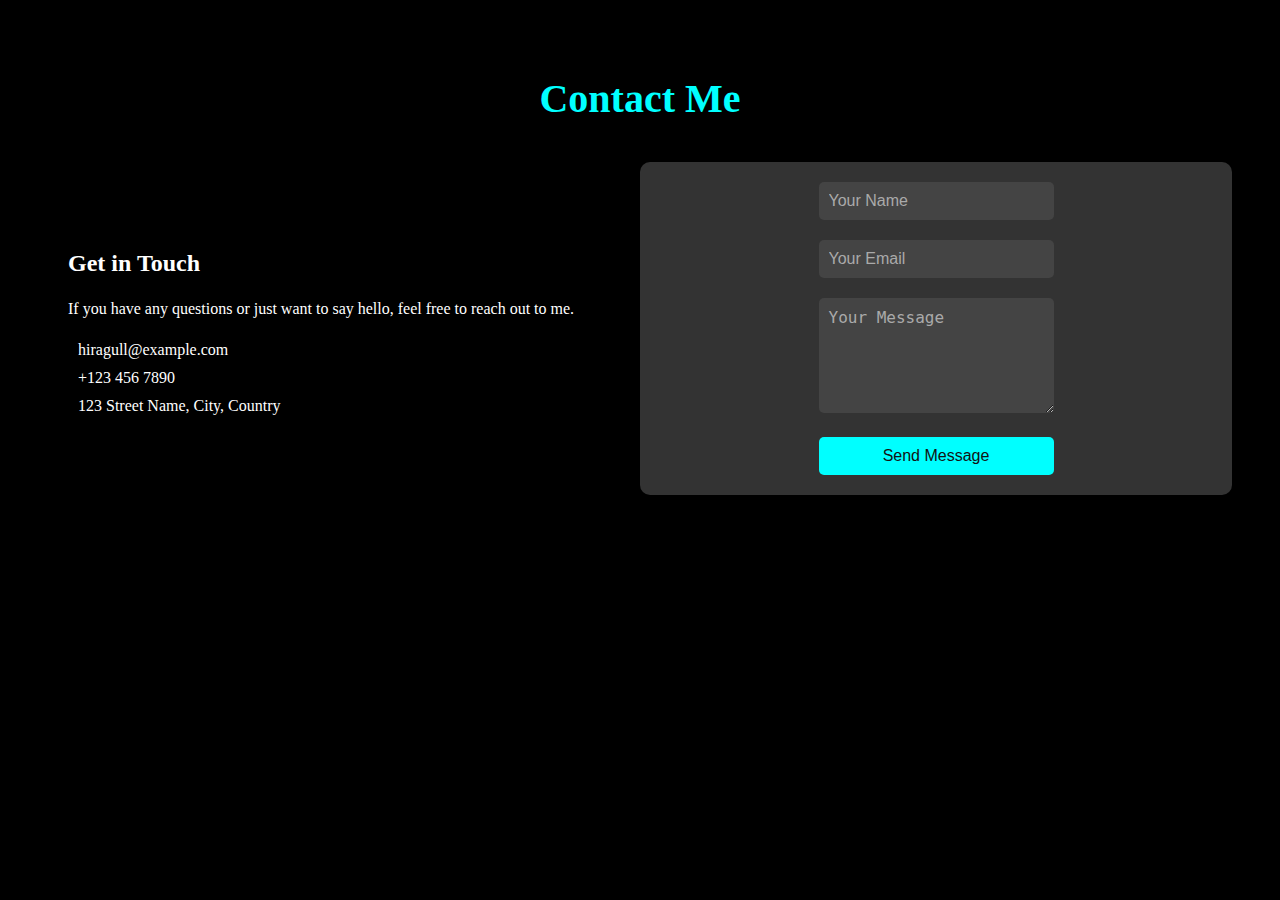
<file: contact.html>
<!DOCTYPE html>
<html lang="en">
<head>
    <meta charset="UTF-8">
    <meta name="viewport" content="width=device-width, initial-scale=1.0">
    <title>Contact</title>
    <link rel="stylesheet" href="https://cdnjs.cloudflare.com/ajax/libs/font-awesome/6.6.0/css/all.min.css" integrity="sha512-Kc323vGBEqzTmouAECnVceyQqyqdsSiqLQISBL29aUW4U/M7pSPA/gEUZQqv1cwx4OnYxTxve5UMg5GT6L4JJg==" crossorigin="anonymous" referrerpolicy="no-referrer" />
<style> 
body {
    background-color: black;
}

#contact {
    padding: 40px;
    background-color: black;
}

#contact h1 {
    text-align: center;
    font-size: 2.5rem;
    margin-bottom: 40px;
    color: aqua;
}

.contact-content {
    display: flex;
    flex-wrap: wrap;
    justify-content: space-around;
    align-items: center;
}

.contact-info {
    flex: 1 1 45%;
    padding: 20px;
    color: white;
    max-width: 100%;
    box-sizing: border-box;
}

.contact-info h3 {
    font-size: 1.5rem;
    margin-bottom: 20px;
}

.contact-info p {
    font-size: 1rem;
    line-height: 1.5;
    margin-bottom: 20px;
}

.contact-info ul {
    list-style: none;
    padding: 0;
}

.contact-info ul li {
    margin-bottom: 10px;
    font-size: 1rem;
}

.contact-info ul li i {
    margin-right: 10px;
    color: aqua;
}

.contact-form {
    flex: 1 1 45%;
    padding: 20px;
    background-color: #333;
    border-radius: 10px;
    display: flex;
    flex-direction: column;
    align-items: center;
    max-width: 100%;
    box-sizing: border-box;
}

.contact-form .form-group {
    margin-bottom: 20px;
    width: 100%;
}

.contact-form input,
.contact-form textarea {
    width: 100%;
    padding: 10px;
    border: none;
    border-radius: 5px;
    background-color: #444;
    color: white;
    font-size: 1rem;
    box-sizing: border-box;
}

.contact-form input::placeholder,
.contact-form textarea::placeholder {
    color: #aaa;
}

.contact-form input:focus,
.contact-form textarea:focus {
    outline: none;
    background-color: #555;
}

.contact-form .btn {
    background-color: aqua;
    border: none;
    padding: 10px 20px;
    color: #121212;
    cursor: pointer;
    border-radius: 5px;
    font-size: 1rem;
    width: 100%;  
    max-width: 100%;
    box-sizing: border-box;
}

.contact-form .btn:hover {
    background-color: black;
    color: aqua;
}

/* Responsive Design */

@media (max-width: 768px) {
    .contact-content {
        flex-direction: column;
    }

    .contact-info,
    .contact-form {
        width: 100%;
    }

    .contact-info {
        margin-bottom: 20px;
    }

    .contact-form {
        padding: 20px;
    }
}

@media (max-width: 576px) {
    #contact h1 {
        font-size: 2rem;
        margin-bottom: 30px;
    }

    .contact-info h3 {
        font-size: 1.25rem;
    }

    .contact-form {
        padding: 15px;
    }

    .contact-info ul li {
        font-size: 0.9rem;
    }
}
</style>
</head>
<body>
     
<section id="contact">
    <div class="container">
        <h1>Contact Me</h1>
        <div class="contact-content">
            <div class="contact-info">
                <h3>Get in Touch</h3>
                <p>If you have any questions or just want to say hello, feel free to reach out to me.</p>
                <ul>
                    <li><i class="fa-solid fa-envelope"></i> hiragull@example.com</li>
                    <li><i class="fa-solid fa-phone"></i> +123 456 7890</li>
                    <li><i class="fa-solid fa-map-marker-alt"></i> 123 Street Name, City, Country</li>
                </ul>
            </div>
            <div class="contact-form">
                <form action="#" method="POST">
                    <div class="form-group">
                        <input type="text" name="name" placeholder="Your Name" required>
                    </div>
                    <div class="form-group">
                        <input type="email" name="email" placeholder="Your Email" required>
                    </div>
                    <div class="form-group">
                        <textarea name="message" rows="5" placeholder="Your Message" required></textarea>
                    </div>
                    <button type="submit" class="btn">Send Message</button>
                </form>
            </div>
        </div>
    </div>
</section>
<script>
    document.querySelector("form").addEventListener("submit", function(event) {
        event.preventDefault();  
        this.reset(); 
    });
</script>

</body>
</html>
</file>
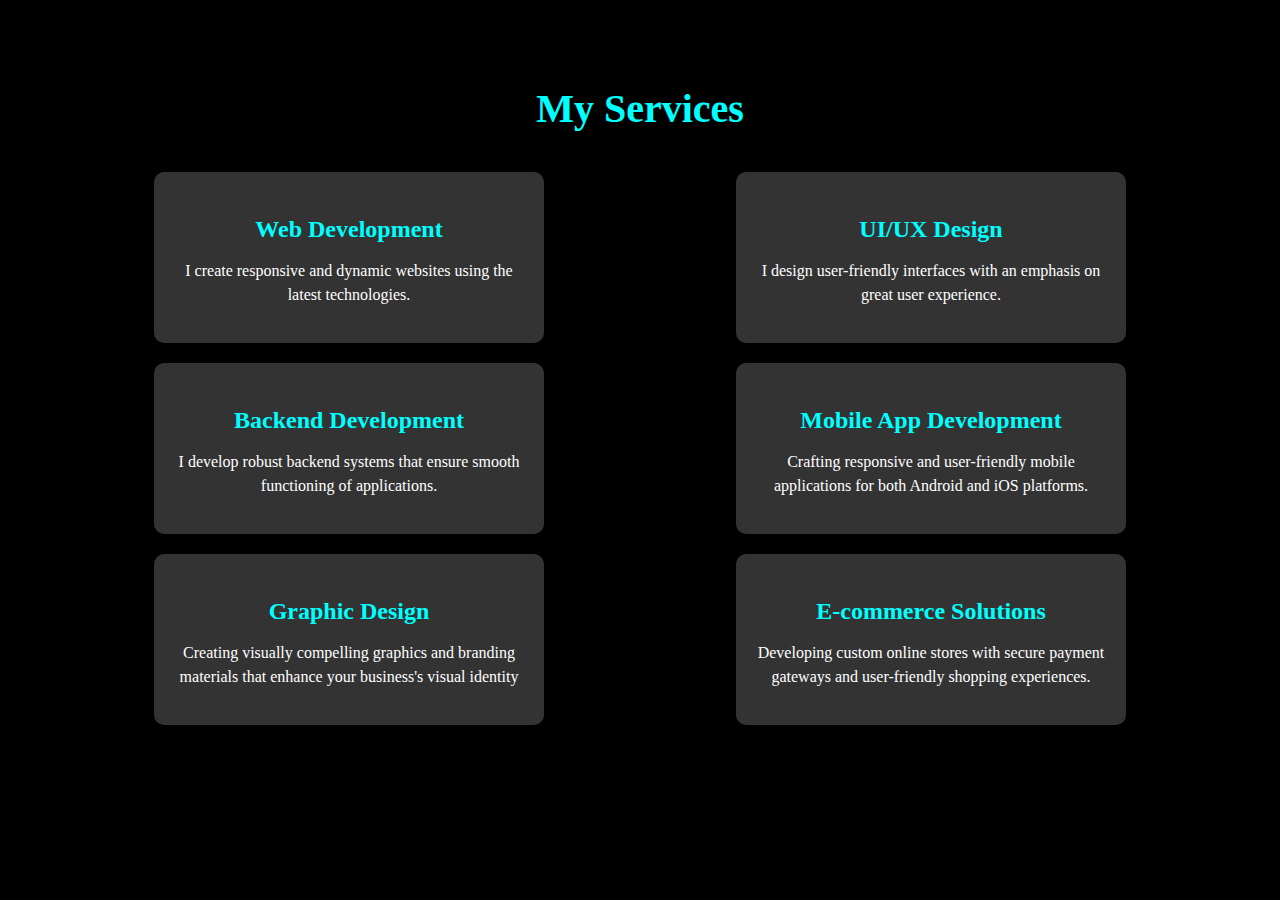
<file: service.html>
<!DOCTYPE html>
<html lang="en">
<head>
    <meta charset="UTF-8">
    <meta name="viewport" content="width=device-width, initial-scale=1.0">
    <title>Services</title>
    <link rel="stylesheet" href="https://cdnjs.cloudflare.com/ajax/libs/font-awesome/6.6.0/css/all.min.css" integrity="sha512-Kc323vGBEqzTmouAECnVceyQqyqdsSiqLQISBL29aUW4U/M7pSPA/gEUZQqv1cwx4OnYxTxve5UMg5GT6L4JJg==" crossorigin="anonymous" referrerpolicy="no-referrer" />
    <style> 
    /* Services Section */
body{
    background-color: black;
}
     
#services {
     padding: 50px;
    background-color:black;
}

#services h1 {
    text-align: center;
    font-size: 2.5rem;
    margin-bottom: 40px;
    color: aqua;
}

.service-list {
    display: flex;
    flex-wrap: wrap;
    justify-content: space-around;
}

.service-item {
    width: 30%;
    text-align: center;
    margin-bottom: 20px;
    background-color: #333;
    padding: 20px;
    border-radius: 10px;
}

.service-item i {
    font-size: 2rem;
    color: aqua;
    margin-bottom: 10px;
}

.service-item h3 {
    font-size: 1.5rem;
    margin-bottom: 10px;
    color: aqua;
    
}

.service-item p {
    font-size: 1rem;
    line-height: 1.5;
    color: white;
}

@media (max-width: 768px) {
    .service-item {
        width: 100%;
        margin-bottom: 20px;
    }
}

    </style>
</head>
<body>  
<section id="services">
    <div class="container">
        <h1>My Services</h1>
        <div class="service-list">
            <div class="service-item">
                <i class="fa-solid fa-code"></i>
                <h3>Web Development</h3>
                <p>I create responsive and dynamic websites using the latest technologies.</p>
            </div>
            <div class="service-item">
                <i class="fa-solid fa-paint-brush"></i>
                <h3>UI/UX Design</h3>
                <p>I design user-friendly interfaces with an emphasis on great user experience.</p>
            </div>
            <div class="service-item">
                <i class="fa-solid fa-server"></i>
                <h3>Backend Development</h3>
                <p>I develop robust backend systems that ensure smooth functioning of applications.</p>
            </div>






            <div class="service-item">
                <i class="fa-solid fa-mobile"></i>
                <h3>Mobile App Development</h3>
                <p>Crafting responsive and user-friendly mobile applications for both Android and iOS platforms.</p>
            </div>
            <div class="service-item">
                <i class="fa-solid fa-wheat-awn"></i>
                <h3>Graphic Design</h3>
                <p>Creating visually compelling graphics and branding materials that enhance your business's visual identity</p>
            </div>
            <div class="service-item">
                <i class="fa-solid fa-cash-register"></i>
                <h3>E-commerce Solutions</h3>
                <p>Developing custom online stores with secure payment gateways and user-friendly shopping experiences.</p>
            </div>
        </div>
    </div>
</section>
</body>
</html>
</file>
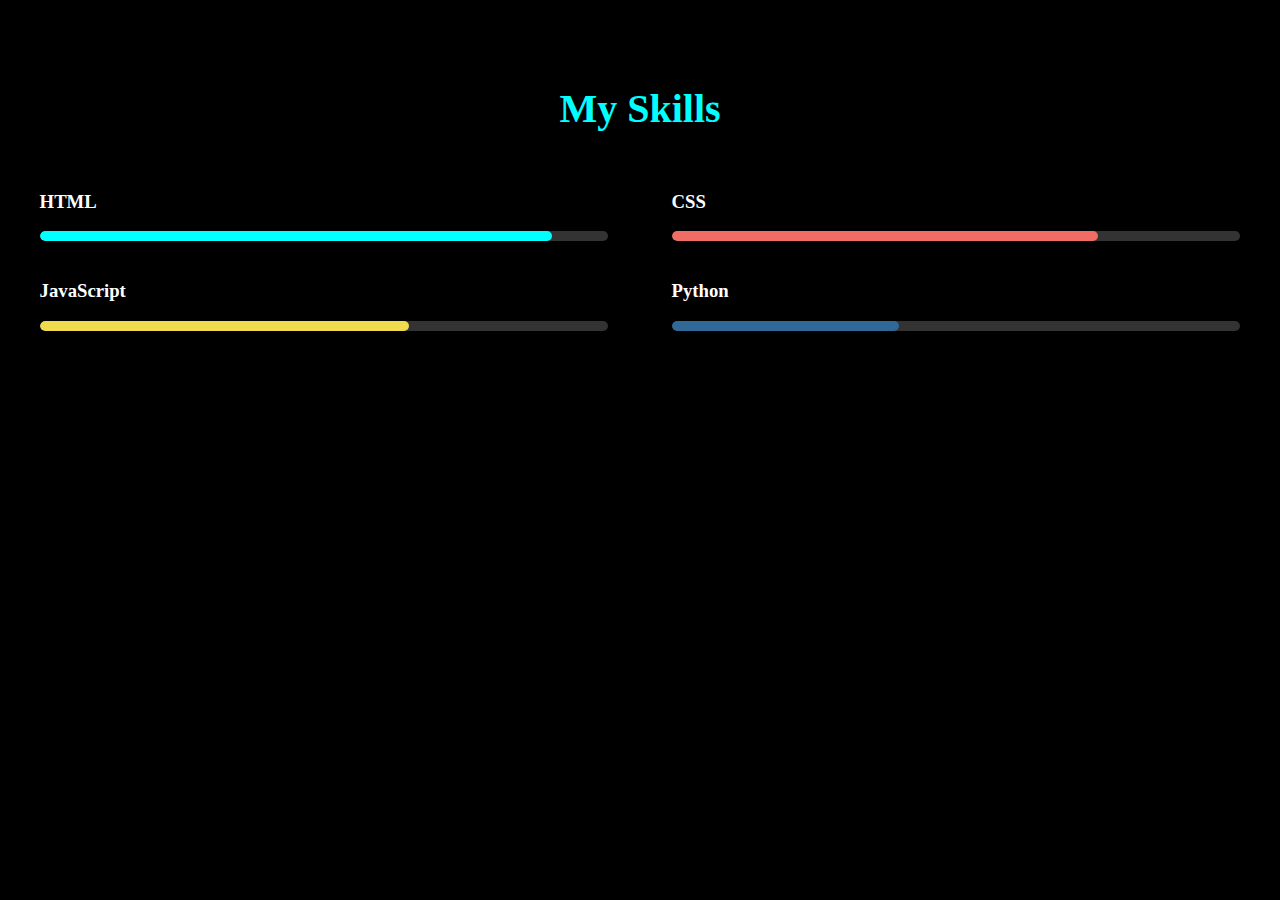
<file: skill.html>
<!DOCTYPE html>
<html lang="en">
<head>
    <meta charset="UTF-8">
    <meta name="viewport" content="width=device-width, initial-scale=1.0">
    <title>Skills</title>
    <style>
    *{
        background-color: black;
    }
        #skills {
            padding: 50px 0;
        }
        
        #skills h1 {
            text-align: center;
            font-size: 2.5rem;
            margin-bottom: 40px;
            color: aqua;
        }
        
        .skill-list {
            display: flex;
            flex-wrap: wrap;
            justify-content: space-around;
            color: white;
        }
        
        .skill-item {
            width: 45%;
            margin-bottom: 20px;
        }
        
        .skill-bar {
            background-color: #333;
            border-radius: 10px;
            overflow: hidden;
        }
        
        .skill-progress {
            height: 10px;
            border-radius: 10px;
        }
        /* skills bar */
        .html {
            width: 90%; 
            background-color: aqua;
            animation: html 3s;
            }
        .css { 
            width: 75%;
            background-color: #f06c64;
            animation: css 3s;
        }
        .javascript {
            width: 65%;
            background-color: #f0db4f;
            animation: javascript 3s; 
            }
        .python { 
            width: 40%; 
            background-color: #306998; 
            animation: python 3s;
        }
        
        
        @keyframes html{
            0%{
                width: 0%;
            }
            100%{
                width: 90%;
            }
        }
        @keyframes css{
            0%{
                width: 0%;
            }
            100%{
                width: 75%;
            }
        }
        @keyframes javascript{
            0%{
                width: 0%;
            }
            100%{
                width: 65%;
            }
        }
        @keyframes python{
            0%{
                width: 0%;
            }
            100%{
                width: 40%;
            }
        }
        
        /* Responsive Design */
        @media (max-width: 768px) {
            #navbar-menu {
                display: none;
            }
        
            #navbar-toggler {
                display: block;
            }
        
            #hero-content {
                flex-direction: column;
            }
        
            .hero-title {
                font-size: 2rem;
            }
        
            .hero-description {
                font-size: 0.9rem;
            }
        
            .about-content {
                flex-direction: column;
            }
        
            .skill-item {
                width: 100%;
            }
        }
        
        
        
        
        </style>
</head>
<body>
     
    <section id="skills">
        <div class="container">
            <h1>My Skills</h1>
              
            <div class="skill-list">
                <div class="skill-item">
                    <h3>HTML</h3>
                    <div class="skill-bar">
                        <div class="skill-progress html"></div>
                    </div>
                </div>
                <div class="skill-item">
                    <h3>CSS</h3>
                    <div class="skill-bar">
                        <div class="skill-progress css"></div>
                    </div>
                </div>
                <div class="skill-item">
                    <h3>JavaScript</h3>
                    <div class="skill-bar">
                        <div class="skill-progress javascript"></div>
                    </div>
                </div>
                <div class="skill-item">
                    <h3>Python</h3>
                    <div class="skill-bar">
                        <div class="skill-progress python"></div>
                    </div>
                </div>
            </div>
        </div>
    </section>
     

</body>
</html>
</file>
